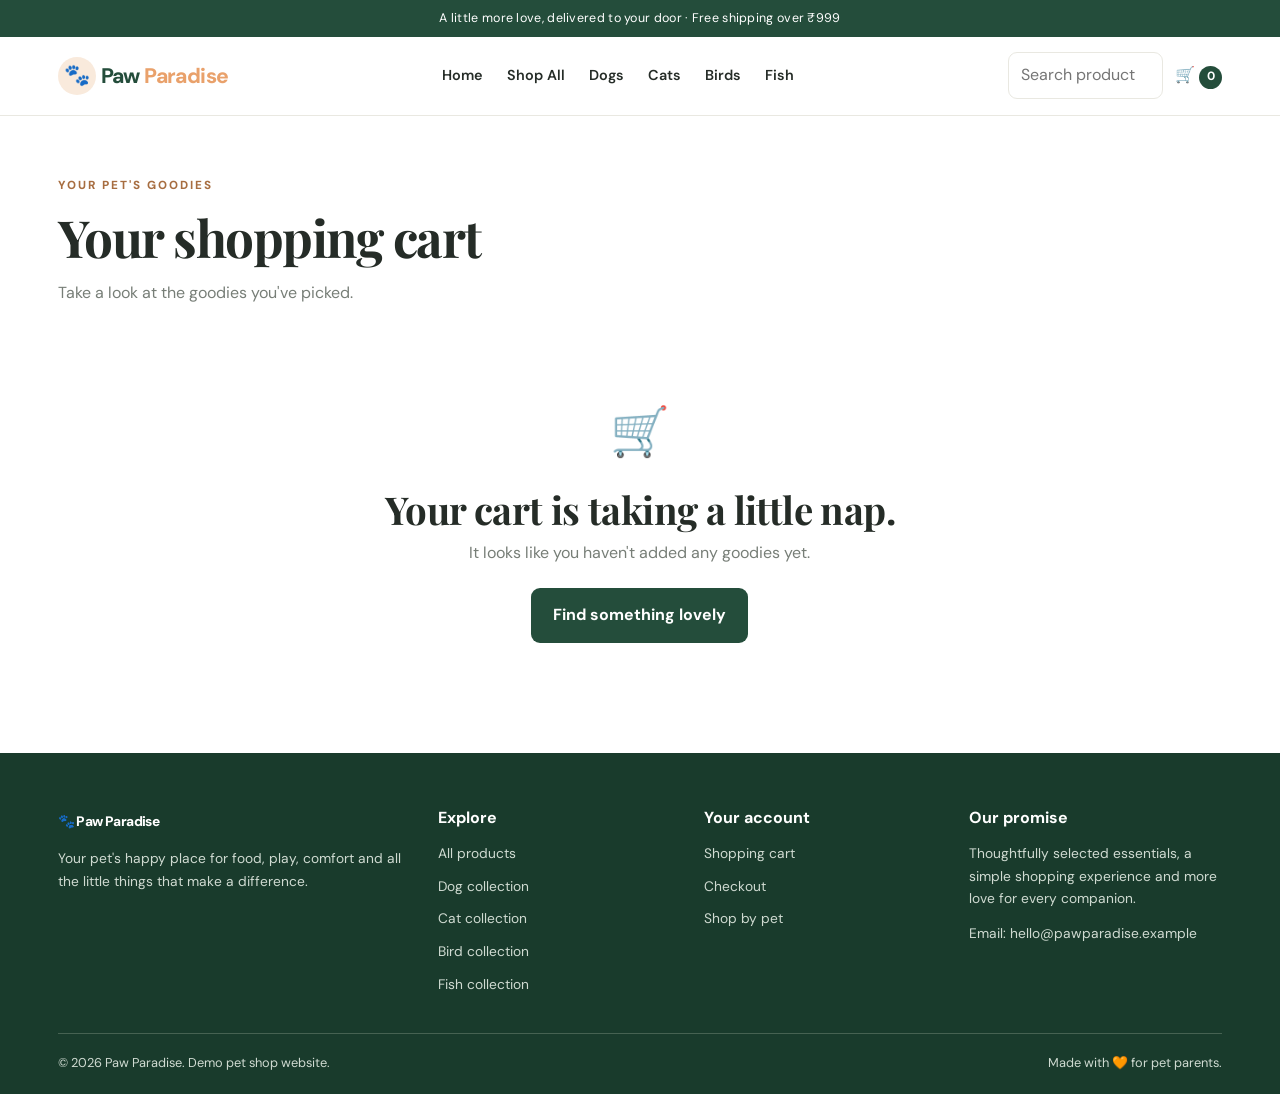
<file: cart.html>
<!DOCTYPE html>
<html lang="en">

<head>
    <meta charset="UTF-8">
    <meta name="viewport" content="width=device-width, initial-scale=1.0">
    <title>Your Shopping Cart | Paw Paradise</title>
    <link rel="stylesheet" href="style.css">
    <script src="script.js" defer></script>
</head>

<body>
    <header id="site-header"></header>
    <main class="container page-main">
        <div class="page-banner compact-banner"><span class="eyebrow">YOUR PET'S GOODIES</span>
            <h1>Your shopping cart</h1>
            <p>Take a look at the goodies you've picked.</p>
        </div>
        <div id="cart-content" class="cart-layout"></div>
    </main>
    <footer id="site-footer"></footer>
</body>

</html>
</file>
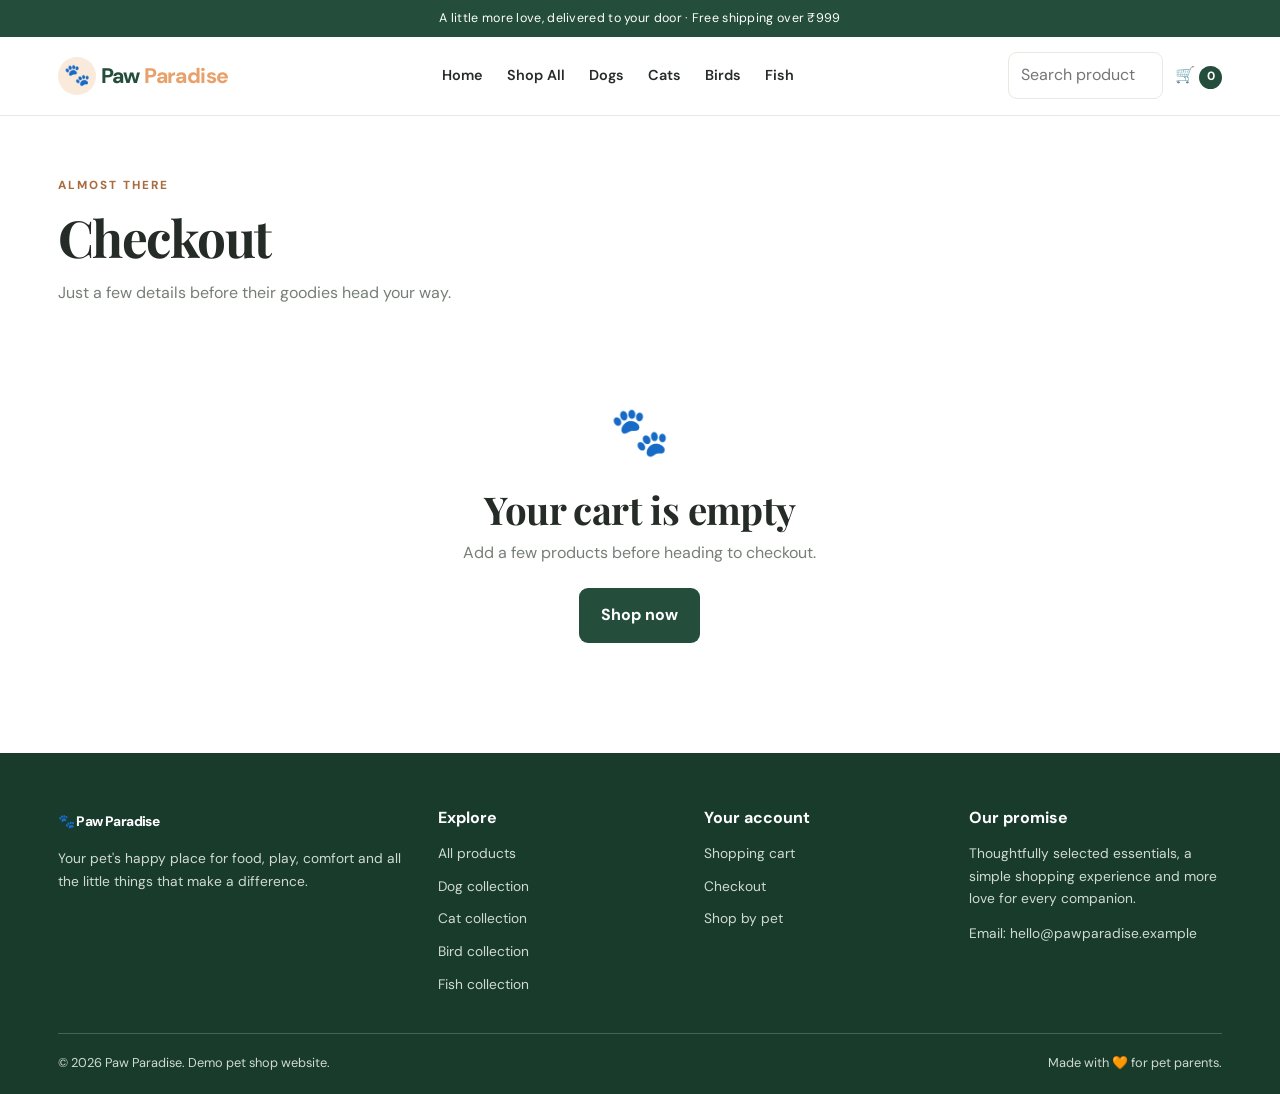
<file: checkout.html>
<!DOCTYPE html>
<html lang="en">

<head>
    <meta charset="UTF-8">
    <meta name="viewport" content="width=device-width, initial-scale=1.0">
    <title>Checkout | Paw Paradise</title>
    <link rel="stylesheet" href="style.css">
    <script src="script.js" defer></script>
</head>

<body>
    <header id="site-header"></header>
    <main class="container page-main">
        <div class="page-banner compact-banner"><span class="eyebrow">ALMOST THERE</span>
            <h1>Checkout</h1>
            <p>Just a few details before their goodies head your way.</p>
        </div>
        <div id="checkout-content" class="checkout-layout"></div>
    </main>
    <footer id="site-footer"></footer>
</body>

</html>
</file>
<file: style.css>
@import url('https://fonts.googleapis.com/css2?family=DM+Sans:wght@400;500;600;700;800&family=Playfair+Display:wght@600;700;800&display=swap');

:root {
    --green: #244d3b;
    --green-light: #e8f0e8;
    --orange: #f3a66b;
    --cream: #fbf8f2;
    --text: #252c27;
    --muted: #777e77;
    --white: #ffffff;
    --border: #e9e8e1;
    --radius: 18px;
    --shadow: 0 12px 35px rgba(30, 48, 35, .08);
}

* {
    box-sizing: border-box;
    margin: 0;
    padding: 0;
}

html {
    scroll-behavior: smooth;
}

body {
    font-family: 'DM Sans', sans-serif;
    color: var(--text);
    background: #fff;
    line-height: 1.65;
}

img {
    display: block;
    max-width: 100%;
}

a {
    color: inherit;
    text-decoration: none;
}

button,
input,
select,
textarea {
    font: inherit;
}

button,
select {
    cursor: pointer;
}

button:focus-visible,
a:focus-visible,
input:focus-visible,
select:focus-visible {
    outline: 3px solid #e6a16d;
    outline-offset: 3px;
}

.container {
    width: min(1180px, 91%);
    margin-inline: auto;
}

.section {
    padding-block: 76px;
}

.section-tint {
    background: var(--cream);
}

.eyebrow {
    color: #a76d40;
    font-size: .73rem;
    letter-spacing: 2px;
    font-weight: 800;
    display: block;
    margin-bottom: 12px;
}

h1,
h2,
h3 {
    line-height: 1.2;
}

h1,
h2 {
    font-family: 'Playfair Display', Georgia, serif;
}

h1 {
    font-size: clamp(2.5rem, 5vw, 4.3rem);
    letter-spacing: -1.5px;
}

h2 {
    font-size: clamp(1.8rem, 3vw, 2.7rem);
    letter-spacing: -.6px;
}

p {
    color: var(--muted);
}

button {
    border: 0;
}

.btn {
    display: inline-flex;
    justify-content: center;
    align-items: center;
    gap: 8px;
    padding: 13px 21px;
    border-radius: 9px;
    font-weight: 700;
    border: 1px solid transparent;
    transition: .2s;
}

.btn:hover {
    transform: translateY(-2px);
}

.btn-primary {
    background: var(--green);
    color: white;
}

.btn-primary:hover {
    background: #173b2a;
}

.btn-light {
    background: white;
    border-color: var(--border);
}

.btn-small {
    padding: 9px 13px;
    font-size: .85rem;
}

.btn-block {
    width: 100%;
}

.text-link {
    font-weight: 700;
    color: var(--green);
    white-space: nowrap;
}

.text-link:hover {
    text-decoration: underline;
}

.announcement {
    text-align: center;
    background: var(--green);
    color: white;
    padding: 8px 12px;
    font-size: .78rem;
    letter-spacing: .3px;
}

.site-nav {
    background: white;
    border-bottom: 1px solid var(--border);
    position: sticky;
    top: 0;
    z-index: 50;
}

.nav-inner {
    min-height: 78px;
    display: flex;
    align-items: center;
    justify-content: space-between;
    gap: 25px;
}

.logo {
    font-size: 1.32rem;
    font-weight: 800;
    color: var(--green);
    white-space: nowrap;
    letter-spacing: -.6px;
}

.logo span {
    color: #e9a16b;
}

.logo-mark {
    display: inline-grid;
    place-items: center;
    background: #f9eadc;
    width: 38px;
    height: 38px;
    border-radius: 50%;
    margin-right: 5px;
}

.nav-links {
    display: flex;
    align-items: center;
    gap: 24px;
    font-size: .9rem;
    font-weight: 600;
}

.nav-links a:hover,
.nav-links a.active {
    color: #bd7947;
}

.nav-actions {
    display: flex;
    align-items: center;
    gap: 12px;
}

.nav-search {
    width: 155px;
    padding: 9px 12px;
    border: 1px solid var(--border);
    border-radius: 9px;
    min-width: 0;
}

.cart-link {
    font-weight: 700;
    white-space: nowrap;
}

.cart-count {
    display: inline-grid;
    place-items: center;
    min-width: 23px;
    height: 23px;
    border-radius: 50%;
    padding: 0 5px;
    color: white;
    background: var(--green);
    font-size: .75rem;
}

.menu-toggle {
    display: none;
    background: transparent;
    font-size: 1.5rem;
    color: var(--green);
}

.hero {
    width: min(1380px, 95%);
    margin: 26px auto 0;
    background: #f8f3e9;
    border-radius: 24px;
    padding: 50px 5%;
    display: grid;
    grid-template-columns: 1fr 1fr;
    align-items: center;
    gap: 45px;
    overflow: hidden;
}

.hero-content h1 {
    max-width: 570px;
}

.hero-content h1 span {
    color: #bb7a4a;
}

.hero-content>p {
    max-width: 500px;
    margin: 20px 0 26px;
    font-size: 1.03rem;
}

.hero-actions {
    display: flex;
    gap: 12px;
    flex-wrap: wrap;
}

.hero-trust {
    display: flex;
    gap: 20px;
    flex-wrap: wrap;
    margin-top: 25px;
    font-size: .8rem;
    font-weight: 600;
}

.hero-trust span {
    color: var(--green);
}

.hero-image {
    height: 435px;
    position: relative;
}

.hero-image>img {
    height: 100%;
    width: 100%;
    object-fit: cover;
    border-radius: 180px 180px 20px 20px;
}

.floating-note {
    position: absolute;
    bottom: 25px;
    left: -22px;
    background: white;
    padding: 14px 17px;
    display: flex;
    gap: 12px;
    align-items: center;
    border-radius: 13px;
    box-shadow: var(--shadow);
}

.floating-note>span {
    font-size: 1.7rem;
}

.floating-note strong,
.floating-note small {
    display: block;
}

.floating-note strong {
    font-size: .85rem;
}

.floating-note small {
    color: var(--muted);
    font-size: .75rem;
}

.benefits {
    display: grid;
    grid-template-columns: repeat(4, 1fr);
    padding-block: 28px;
    gap: 20px;
    border-bottom: 1px solid var(--border);
}

.benefits>div {
    display: flex;
    align-items: center;
    gap: 12px;
    font-size: 1.5rem;
}

.benefits strong,
.benefits small {
    display: block;
}

.benefits strong {
    font-size: .85rem;
}

.benefits small {
    font-size: .73rem;
    color: var(--muted);
}

.section-heading {
    display: flex;
    align-items: end;
    justify-content: space-between;
    gap: 25px;
    margin-bottom: 30px;
}

.section-heading p {
    margin-top: 10px;
}

.category-grid {
    display: grid;
    grid-template-columns: repeat(4, 1fr);
    gap: 22px;
}

.category-card {
    border-radius: var(--radius);
    overflow: hidden;
    position: relative;
    height: 320px;
    background: #eee;
}

.category-card img {
    width: 100%;
    height: 100%;
    object-fit: cover;
    transition: transform .4s;
}

.category-card:hover img {
    transform: scale(1.05);
}

.category-card::after {
    content: "";
    position: absolute;
    inset: 35% 0 0;
    background: linear-gradient(transparent, rgba(0, 0, 0, .72));
}

.category-card>span {
    position: absolute;
    z-index: 1;
    bottom: 20px;
    left: 20px;
    color: white;
}

.category-card strong {
    display: block;
    font-size: 1.35rem;
}

.category-card small {
    font-size: .83rem;
}

.product-grid {
    display: grid;
    grid-template-columns: repeat(4, minmax(0, 1fr));
    gap: 24px;
}

.product-card {
    min-width: 0;
    background: white;
    border: 1px solid var(--border);
    border-radius: 15px;
    overflow: hidden;
    transition: box-shadow .2s, transform .2s;
}

.product-card:hover {
    box-shadow: var(--shadow);
    transform: translateY(-4px);
}

.product-image {
    display: block;
    position: relative;
    height: 235px;
    background: #f5f3ee;
    overflow: hidden;
}

.product-image img {
    width: 100%;
    height: 100%;
    object-fit: cover;
    transition: transform .35s;
}

.product-card:hover .product-image img {
    transform: scale(1.04);
}

.product-tag {
    position: absolute;
    top: 12px;
    left: 12px;
    background: white;
    padding: 5px 9px;
    border-radius: 6px;
    font-size: .7rem;
    font-weight: 700;
}

.product-info {
    padding: 16px;
}

.product-category {
    font-size: .72rem;
    text-transform: uppercase;
    letter-spacing: 1px;
    color: #9a7c62;
    font-weight: 700;
}

.product-name {
    font-size: 1rem;
    line-height: 1.45;
    margin: 7px 0;
}

.product-name a:hover {
    color: #b67a4a;
}

.product-description {
    font-size: .82rem;
    min-height: 40px;
}

.product-bottom {
    display: flex;
    justify-content: space-between;
    align-items: center;
    gap: 8px;
    margin-top: 15px;
}

.product-price {
    color: var(--green);
    font-size: 1.12rem;
    font-weight: 800;
}

.add-btn {
    width: 38px;
    height: 38px;
    flex-shrink: 0;
    border-radius: 10px;
    color: white;
    background: var(--green);
    font-size: 1.4rem;
}

.add-btn:hover {
    background: #bc7a4c;
}

.empty-results {
    grid-column: 1 / -1;
    padding: 45px 15px;
    text-align: center;
    background: var(--cream);
    border-radius: 12px;
}

.promo {
    display: grid;
    grid-template-columns: 1fr 1fr;
    gap: 50px;
    align-items: center;
    padding-block: 80px;
}

.promo-image img {
    width: 100%;
    height: 360px;
    object-fit: cover;
    border-radius: 20px;
}

.promo-content h2 {
    margin-bottom: 18px;
}

.promo-content p {
    margin-bottom: 25px;
    max-width: 500px;
}

.newsletter {
    background: var(--green-light);
    border-radius: 20px;
    padding: 38px;
    display: flex;
    align-items: center;
    justify-content: space-between;
    gap: 30px;
    margin-bottom: 70px;
}

.newsletter h2 {
    font-size: 2rem;
}

.newsletter p {
    margin-top: 8px;
}

.newsletter-form {
    display: flex;
    gap: 8px;
    min-width: 40%;
}

.newsletter-form input {
    min-width: 0;
    flex: 1;
    border: 1px solid #d9ded6;
    border-radius: 9px;
    padding: 12px;
    background: white;
}

.site-footer {
    background: #193b2c;
    color: white;
    padding: 55px 0 20px;
    margin-top: 45px;
}

.footer-grid {
    display: grid;
    grid-template-columns: 1.5fr 1fr 1fr 1.1fr;
    gap: 35px;
}

.site-footer .logo {
    color: white;
    display: inline-block;
    margin-bottom: 15px;
}

.site-footer p,
.site-footer a {
    color: #d0dbd2;
    font-size: .86rem;
}

.site-footer h3 {
    margin-bottom: 15px;
    font-size: 1rem;
}

.footer-links {
    display: grid;
    gap: 10px;
}

.footer-links a:hover {
    color: #f5b77f;
}

.footer-bottom {
    margin-top: 38px;
    padding-top: 18px;
    border-top: 1px solid #466252;
    display: flex;
    justify-content: space-between;
    gap: 20px;
    font-size: .8rem;
    color: #d0dbd2;
}

.page-main {
    min-height: 55vh;
    padding-top: 25px;
}

.page-banner {
    padding: 45px 0 35px;
}

.page-banner h1 {
    font-size: clamp(2.2rem, 4vw, 3.5rem);
}

.page-banner p {
    margin-top: 12px;
}

.compact-banner {
    padding-block: 35px;
}

.shop-toolbar {
    display: flex;
    align-items: center;
    gap: 12px;
    margin-bottom: 14px;
}

.search-box {
    display: flex;
    align-items: center;
    gap: 8px;
    flex: 1;
    border: 1px solid var(--border);
    border-radius: 10px;
    padding: 0 13px;
    min-width: 150px;
}

.search-box span {
    font-size: 1.6rem;
}

.search-box input {
    border: 0;
    outline: none;
    padding: 13px 0;
    width: 100%;
    min-width: 0;
}

.shop-toolbar select {
    padding: 12px;
    border: 1px solid var(--border);
    border-radius: 10px;
    background: white;
    max-width: 210px;
}

.result-count {
    font-size: .85rem;
    margin-bottom: 20px;
}

.category-banner {
    min-height: 300px;
    display: grid;
    grid-template-columns: 1fr .8fr;
    align-items: center;
    border-radius: 20px;
    overflow: hidden;
    padding: 30px 40px;
    background: #f6eee2;
    gap: 25px;
}

.category-banner h1 {
    font-size: clamp(2.2rem, 4vw, 3.4rem);
}

.category-banner p {
    margin: 15px 0 20px;
    max-width: 450px;
}

.category-banner img {
    width: 100%;
    height: 260px;
    object-fit: cover;
    border-radius: 15px;
}

.cat-banner {
    background: #f2eaf2;
}

.bird-banner {
    background: #f5eedf;
}

.fish-banner {
    background: #e8f2f4;
}

.category-heading {
    margin-top: 50px;
}

.breadcrumbs {
    display: flex;
    gap: 8px;
    color: var(--muted);
    font-size: .85rem;
    padding: 15px 0 25px;
    flex-wrap: wrap;
}

.breadcrumbs a {
    color: var(--green);
}

.product-detail {
    display: grid;
    grid-template-columns: 1fr 1fr;
    gap: 50px;
    align-items: start;
    margin: 10px 0 45px;
}

.detail-image {
    height: 490px;
    width: 100%;
    object-fit: cover;
    border-radius: 18px;
    background: var(--cream);
}

.detail-info {
    padding-top: 12px;
}

.detail-info h1 {
    font-size: clamp(2rem, 4vw, 3.1rem);
    margin: 10px 0 15px;
}

.detail-price {
    font-size: 1.8rem;
    font-weight: 800;
    color: var(--green);
    margin: 15px 0;
}

.detail-info>p {
    margin-bottom: 18px;
}

.detail-meta {
    display: grid;
    gap: 10px;
    padding: 18px 0;
    margin: 20px 0;
    border-top: 1px solid var(--border);
    border-bottom: 1px solid var(--border);
    font-size: .9rem;
}

.quantity-control {
    display: inline-flex;
    align-items: center;
    border: 1px solid var(--border);
    border-radius: 9px;
    overflow: hidden;
}

.quantity-control button {
    background: #f7f6f1;
    padding: 8px 14px;
}

.quantity-control span {
    min-width: 38px;
    text-align: center;
}

.detail-actions {
    display: flex;
    gap: 12px;
    align-items: center;
    margin-top: 20px;
    flex-wrap: wrap;
}

.cart-layout,
.checkout-layout {
    display: grid;
    grid-template-columns: 1.6fr 1fr;
    align-items: start;
    gap: 30px;
    margin-bottom: 60px;
}

.cart-items,
.summary-card,
.checkout-form {
    border: 1px solid var(--border);
    border-radius: 15px;
    padding: 24px;
    background: white;
}

.cart-item {
    display: grid;
    grid-template-columns: 100px 1fr auto;
    gap: 17px;
    padding: 17px 0;
    border-bottom: 1px solid var(--border);
    align-items: center;
}

.cart-item:first-child {
    padding-top: 0;
}

.cart-item:last-child {
    border-bottom: 0;
}

.cart-item img {
    width: 100px;
    height: 100px;
    object-fit: cover;
    border-radius: 10px;
}

.cart-item h3 {
    font-size: 1rem;
    margin-bottom: 5px;
}

.cart-item p {
    font-size: .85rem;
}

.cart-item-actions {
    display: flex;
    align-items: center;
    gap: 12px;
    margin-top: 10px;
}

.remove-btn {
    color: #b34c45;
    background: none;
    font-size: .8rem;
    text-decoration: underline;
}

.cart-line-total {
    font-weight: 800;
    white-space: nowrap;
}

.summary-card h2,
.checkout-form h2 {
    font-family: 'DM Sans', sans-serif;
    font-size: 1.25rem;
    margin-bottom: 20px;
}

.summary-row {
    display: flex;
    justify-content: space-between;
    gap: 15px;
    margin: 13px 0;
    font-size: .9rem;
}

.summary-total {
    border-top: 1px solid var(--border);
    padding-top: 18px;
    margin-top: 18px;
    font-weight: 800;
    font-size: 1.12rem;
}

.shipping-note {
    background: var(--green-light);
    color: var(--green);
    border-radius: 8px;
    padding: 12px;
    font-size: .8rem;
    margin: 18px 0;
}

.empty-cart {
    padding: 50px 20px;
    text-align: center;
}

.empty-cart .emoji {
    font-size: 3rem;
}

.empty-cart h2 {
    margin: 15px 0 8px;
}

.empty-cart .btn {
    margin-top: 22px;
}

.checkout-form {
    display: grid;
    gap: 16px;
}

.form-row {
    display: grid;
    grid-template-columns: 1fr 1fr;
    gap: 14px;
}

.form-field {
    display: grid;
    gap: 6px;
}

.form-field label {
    font-size: .84rem;
    font-weight: 700;
}

.form-field input,
.form-field textarea,
.form-field select {
    width: 100%;
    padding: 12px;
    border: 1px solid #dddcd4;
    border-radius: 8px;
    background: white;
}

.form-field textarea {
    resize: vertical;
    min-height: 90px;
}

.form-help {
    font-size: .8rem;
}

.payment-option {
    padding: 12px;
    border: 1px solid var(--border);
    border-radius: 9px;
    font-size: .88rem;
    display: flex;
    align-items: center;
    gap: 10px;
}

.order-success {
    text-align: center;
    padding: 55px 20px;
    background: var(--green-light);
    border-radius: 15px;
    margin-bottom: 40px;
}

.order-success .success-icon {
    font-size: 3rem;
}

.order-success h2 {
    margin: 15px 0;
}

.order-success p {
    margin-bottom: 20px;
}

.toast {
    position: fixed;
    bottom: 24px;
    right: 24px;
    background: #193b2c;
    color: white;
    padding: 14px 20px;
    border-radius: 10px;
    z-index: 1000;
    box-shadow: var(--shadow);
    max-width: 90%;
    animation: toast-in .25s ease-out;
}

@keyframes toast-in {
    from {
        opacity: 0;
        transform: translateY(10px);
    }

    to {
        opacity: 1;
        transform: translateY(0);
    }
}

@media (max-width: 1000px) {
    .nav-inner {
        gap: 12px;
    }

    .nav-links {
        gap: 13px;
        font-size: .82rem;
    }

    .nav-search {
        width: 120px;
    }

    .hero {
        gap: 25px;
    }

    .hero-image {
        height: 370px;
    }

    .category-grid {
        gap: 14px;
    }

    .category-card {
        height: 270px;
    }

    .product-grid {
        grid-template-columns: repeat(3, minmax(0, 1fr));
        gap: 18px;
    }

    .product-image {
        height: 215px;
    }

    .benefits {
        grid-template-columns: repeat(2, 1fr);
    }

    .footer-grid {
        grid-template-columns: repeat(2, 1fr);
    }
}

@media (max-width: 720px) {
    .nav-inner {
        min-height: 68px;
        flex-wrap: wrap;
    }

    .menu-toggle {
        display: block;
        order: 3;
    }

    .nav-actions {
        margin-left: auto;
    }

    .nav-search {
        display: none;
    }

    .nav-links {
        display: none;
        order: 4;
        flex-basis: 100%;
        flex-direction: column;
        align-items: stretch;
        padding: 0 0 18px;
        gap: 0;
    }

    .nav-links.open {
        display: flex;
    }

    .nav-links a {
        padding: 11px 0;
        border-top: 1px solid var(--border);
    }

    .hero {
        grid-template-columns: 1fr;
        padding: 35px 25px;
        margin-top: 14px;
    }

    .hero-image {
        height: 320px;
        margin: 0 10px 0 15px;
    }

    .floating-note {
        left: -15px;
    }

    .benefits {
        gap: 18px 10px;
    }

    .benefits>div {
        font-size: 1.2rem;
    }

    .benefits strong {
        font-size: .78rem;
    }

    .benefits small {
        font-size: .68rem;
    }

    .section {
        padding-block: 52px;
    }

    .category-grid {
        grid-template-columns: repeat(2, 1fr);
        gap: 13px;
    }

    .category-card {
        height: 240px;
    }

    .category-card>span {
        left: 13px;
        bottom: 13px;
    }

    .category-card strong {
        font-size: 1.1rem;
    }

    .product-grid {
        grid-template-columns: repeat(2, minmax(0, 1fr));
        gap: 12px;
    }

    .product-image {
        height: 180px;
    }

    .product-info {
        padding: 11px;
    }

    .product-name {
        font-size: .9rem;
    }

    .product-description {
        font-size: .75rem;
        min-height: 0;
    }

    .product-price {
        font-size: 1rem;
    }

    .product-bottom {
        margin-top: 10px;
    }

    .add-btn {
        width: 34px;
        height: 34px;
    }

    .section-heading {
        align-items: start;
        flex-direction: column;
        gap: 12px;
    }

    .promo {
        grid-template-columns: 1fr;
        gap: 25px;
        padding-block: 50px;
    }

    .promo-image img {
        height: 260px;
    }

    .newsletter {
        flex-direction: column;
        align-items: stretch;
        padding: 25px;
        margin-bottom: 45px;
    }

    .newsletter-form {
        min-width: 0;
    }

    .footer-grid {
        gap: 28px 20px;
    }

    .footer-bottom {
        flex-direction: column;
        gap: 8px;
    }

    .shop-toolbar {
        flex-wrap: wrap;
    }

    .search-box {
        flex-basis: 100%;
    }

    .shop-toolbar select {
        flex: 1;
        max-width: none;
        min-width: 0;
    }

    .category-banner {
        grid-template-columns: 1fr;
        padding: 25px;
    }

    .category-banner img {
        height: 220px;
    }

    .product-detail {
        grid-template-columns: 1fr;
        gap: 25px;
    }

    .detail-image {
        height: 340px;
    }

    .cart-layout,
    .checkout-layout {
        grid-template-columns: 1fr;
        gap: 18px;
    }

    .cart-items,
    .summary-card,
    .checkout-form {
        padding: 17px;
    }

    .cart-item {
        grid-template-columns: 75px 1fr;
        gap: 12px;
    }

    .cart-item img {
        width: 75px;
        height: 85px;
    }

    .cart-line-total {
        grid-column: 2;
    }

    .form-row {
        grid-template-columns: 1fr;
    }
}

@media (max-width: 390px) {
    .logo {
        font-size: 1.05rem;
    }

    .logo-mark {
        width: 32px;
        height: 32px;
    }

    .cart-link {
        font-size: .85rem;
    }

    .hero {
        padding: 28px 18px;
    }

    .hero-actions .btn {
        width: 100%;
    }

    .category-card {
        height: 200px;
    }

    .product-image {
        height: 145px;
    }

    .product-tag {
        font-size: .62rem;
        top: 7px;
        left: 7px;
    }

    .newsletter-form {
        flex-direction: column;
    }
}
</file>
